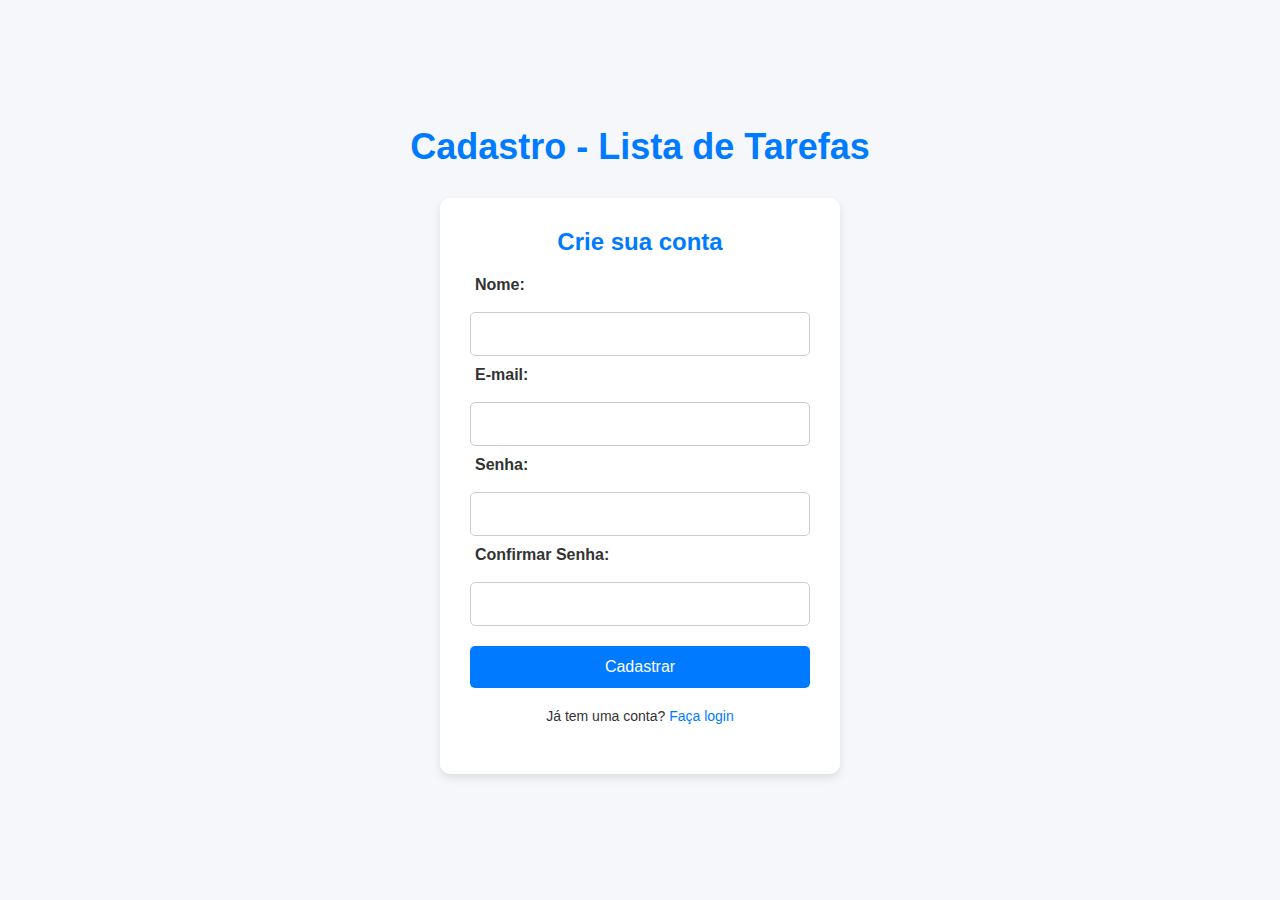
<file: register.html>
<!DOCTYPE html>
<html lang="pt-br">
<head>
    <meta charset="UTF-8">
    <meta name="viewport" content="width=device-width, initial-scale=1.0">
    <title>Cadastro - Lista de Tarefas</title>
    <link rel="icon" type="image/png" href="./imagens/5058507.png">
    <link rel="stylesheet" href="style.css"> 
</head>
<body>
   <h1>Cadastro - Lista de Tarefas</h1>
   
    <div class="container">
        <h2>Crie sua conta</h2>
        <form id="register-form">
            <label for="name">Nome:</label>
            <input type="text" id="name" required>

            <label for="email">E-mail:</label>
            <input type="email" id="email" required>

            <label for="password">Senha:</label>
            <input type="password" id="password" required>

            <label for="confirm-password">Confirmar Senha:</label>
            <input type="password" id="confirm-password" required>

            <button type="submit">Cadastrar</button>
        </form>
        
        <p>Já tem uma conta? <a href="index.html">Faça login</a></p>
        
        <p id="message"></p>
    </div>

    <script src="javascript.js"></script>
</body>
</html>
</file>
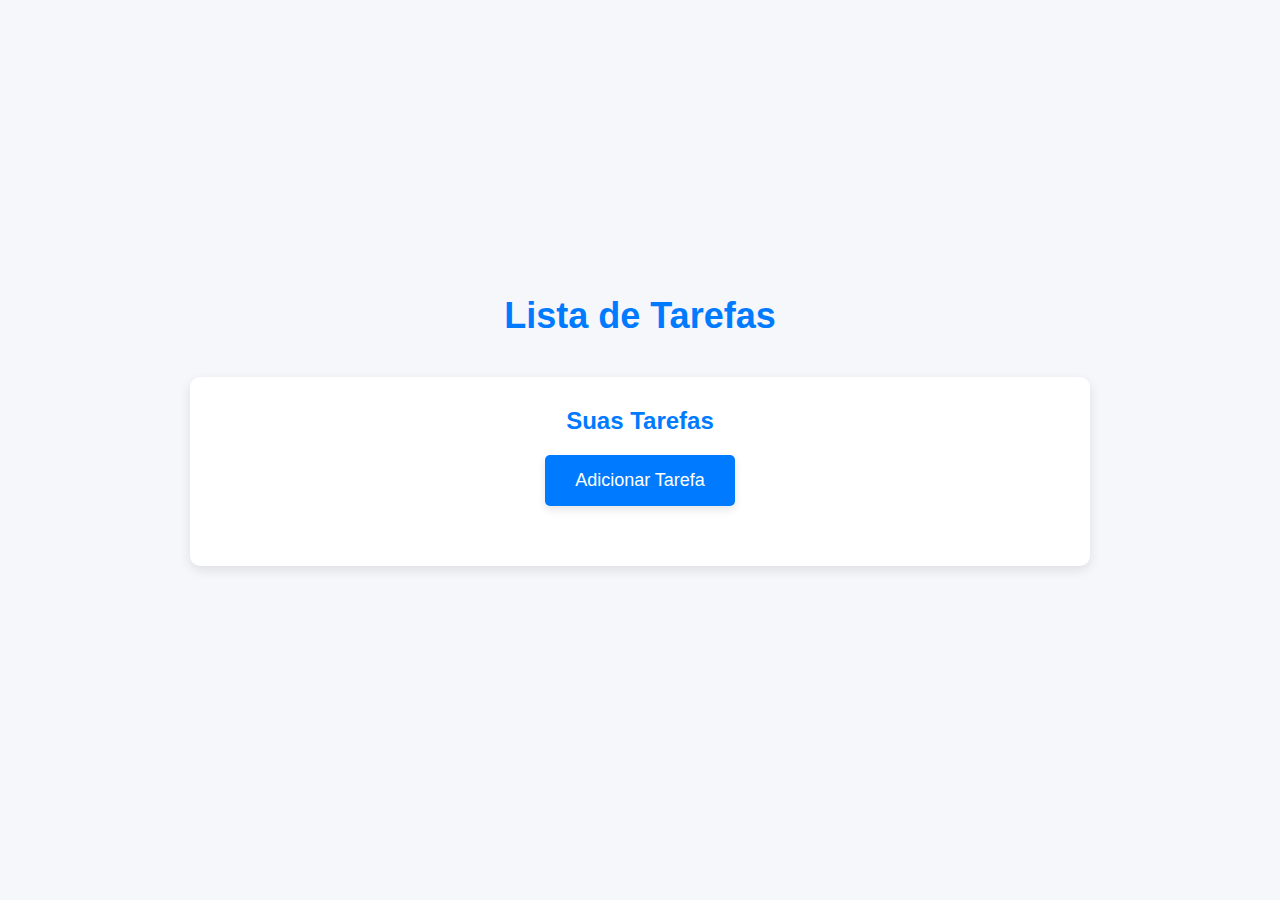
<file: todolist.html>
<!DOCTYPE html>
<html lang="pt-br">
<head>
    <meta charset="UTF-8">
    <meta name="viewport" content="width=device-width, initial-scale=1.0">
    <title>Lista de Tarefas</title>
    <link rel="icon" type="image/png" href="./imagens/5058507.png">
    <link rel="stylesheet" href="./todolist.css">
</head>
<body>
    <h1>Lista de Tarefas</h1>

    <div class="container">
        <h2>Suas Tarefas</h2>

        <button class="add-task-btn" onclick="openModal()">Adicionar Tarefa</button>

        <div class="task-container">
            <ul id="task-list">
                
            </ul>
        </div>
    </div>

    <div class="modal" id="taskModal">
        <div class="modal-content">
            <h2>Nova Tarefa</h2>
            <form id="task-form" onsubmit="saveTask(event)">
                <label for="task-title">Título:</label>
                <input type="text" id="task-title" placeholder="Digite o título da tarefa" required>

                <label for="task-description">Descrição:</label>
                <textarea id="task-description" placeholder="Digite uma descrição"></textarea>

                <label for="task-due-date">Data de Vencimento (Opcional):</label>
                <input type="date" id="task-due-date">

                <button type="submit">Salvar Tarefa</button>
            </form>
            <span class="close" onclick="closeModal()">×</span>
        </div>
    </div>

    <script src="javascript.js"></script>
</body>
</html>
</file>
<file: style.css>
* {
    margin: 0;
    padding: 0;
    box-sizing: border-box;
}


body {
    font-family: 'Arial', sans-serif;
    background-color: #f5f7fa; 
    display: flex;
    justify-content: center;
    align-items: center;
    flex-direction: column;
    height: 100vh;
    color: #333;
}


h1 {
    color: #007bff; 
    font-size: 36px;
    margin-bottom: 30px;
    text-align: center;
}


.container {
    background-color: #fff;
    border-radius: 10px;
    box-shadow: 0 4px 8px rgba(0, 0, 0, 0.1);
    padding: 30px;
    width: 100%;
    max-width: 400px;
    text-align: center;
}


h2 {
    color: #007bff;
    margin-bottom: 20px;
    font-size: 24px;
}


form {
    display: flex;
    flex-direction: column;
}


label {
    text-align: left;
    font-weight: bold;
    margin-bottom: 8px;
    margin-left: 5px;
}


input {
    padding: 12px;
    margin: 10px 0;
    border: 1px solid #ccc;
    border-radius: 5px;
    font-size: 16px;
}

button {
    background-color: #007bff;
    color: white;
    padding: 12px;
    border: none;
    border-radius: 5px;
    cursor: pointer;
    font-size: 16px;
    margin-top: 10px;
    transition: background-color 0.3s ease;
}

button:hover {
    background-color: #0056b3;
}

p {
    margin-top: 20px;
    font-size: 14px;
}

a {
    color: #007bff;
    text-decoration: none;
}

a:hover {
    text-decoration: underline;
}
</file>
<file: todolist.css>
* {
    margin: 0;
    padding: 0;
    box-sizing: border-box;
}


body {
    font-family: 'Arial', sans-serif;
    background-color: #f5f7fa; 
    display: flex;
    justify-content: center;
    align-items: center; 
    flex-direction: column;
    min-height: 100vh;
    color: #333;
    padding: 40px 20px; 
}

h1 {
    color: #007bff; 
    font-size: 36px;
    margin-bottom: 40px;
    text-align: center; 
}


.container {
    background-color: #fff;
    border-radius: 10px;
    box-shadow: 0 4px 12px rgba(0, 0, 0, 0.1);
    padding: 30px;
    width: 100%;
    max-width: 900px;
    text-align: center;
    margin-bottom: 40px;
}


h2 {
    color: #007bff;
    font-size: 24px;
    margin-bottom: 20px;
}


.add-task-btn {
    background-color: #007bff;
    color: white;
    border: none;
    padding: 15px 30px;
    font-size: 18px;
    border-radius: 5px;
    cursor: pointer;
    transition: background-color 0.3s ease, box-shadow 0.3s ease;
    margin-bottom: 30px;
    display: inline-block; 
    box-shadow: 0 4px 8px rgba(0, 0, 0, 0.1);
}

.add-task-btn:hover {
    background-color: #0056b3;
    box-shadow: 0 6px 12px rgba(0, 0, 0, 0.2);
}


.task-container {
    display: flex;
    flex-direction: column;
    gap: 20px; 
    justify-content: center;
    align-items: center; 
}

#task-list {
    list-style: none;
    padding: 0;
}

#task-list li {
    background-color: #fff;
    padding: 20px;
    border-radius: 8px;
    display: flex;
    justify-content: space-between;
    align-items: center;
    box-shadow: 0 4px 8px rgba(0, 0, 0, 0.1);
    color: #333;
    transition: background-color 0.3s ease, transform 0.3s ease;
    position: relative;
    margin-bottom: 15px;
}

#task-list li:hover {
    background-color: #f0f0f0;
    transform: translateY(-5px);
}

#task-list li.completed {
    background-color: #d4edda;
    text-decoration: line-through;
}


#task-list li button {
    background-color: transparent;
    border: none;
    color: #007bff;
    font-size: 16px;
    cursor: pointer;
    transition: color 0.3s ease;
}

#task-list li button:hover {
    color: #0056b3;
}


.modal {
    display: none;
    position: fixed;
    top: 0;
    left: 0;
    width: 100%;
    height: 100%;
    background-color: rgba(0, 0, 0, 0.7);
    justify-content: center;
    align-items: center;
}

.modal-content {
    background-color: #fff;
    padding: 30px;
    border-radius: 10px;
    width: 500px;
    max-width: 90%;
    color: #333;
    box-shadow: 0 4px 12px rgba(0, 0, 0, 0.3);
    position: relative;
    animation: fadeIn 0.3s ease-in-out;
}

@keyframes fadeIn {
    from {
        opacity: 0;
        transform: scale(0.9);
    }
    to {
        opacity: 1;
        transform: scale(1);
    }
}

.close {
    position: absolute;
    top: 10px;
    right: 10px;
    font-size: 24px;
    cursor: pointer;
    color: #333;
}


.modal-content input, .modal-content textarea, .modal-content select {
    width: 100%;
    margin-bottom: 15px;
    padding: 12px;
    border: 1px solid #ccc;
    border-radius: 5px;
    font-size: 16px;
    transition: border-color 0.3s ease, box-shadow 0.3s ease;
}

.modal-content input:focus, .modal-content textarea:focus, .modal-content select:focus {
    border-color: #007bff;
    box-shadow: 0 0 8px rgba(0, 123, 255, 0.3);
}


.modal-content button {
    width: 100%;
    padding: 12px;
    background-color: #007bff;
    color: white;
    border: none;
    border-radius: 5px;
    cursor: pointer;
    transition: background-color 0.3s ease, box-shadow 0.3s ease;
    font-size: 16px;
    box-shadow: 0 4px 8px rgba(0, 0, 0, 0.1);
}

.modal-content button:hover {
    background-color: #0056b3;
    box-shadow: 0 6px 12px rgba(0, 0, 0, 0.2);
}


@media (max-width: 768px) {
    .container {
        width: 90%;
    }

    .add-task-btn {
        width: 100%;
        font-size: 16px;
        padding: 12px;
        margin-bottom: 30px;
    }

    #task-list li {
        flex-direction: column;
        align-items: flex-start;
        gap: 15px;
    }

    #task-list li button {
        margin-left: 0;
        font-size: 14px;
    }
}

@media (max-width: 480px) {
    h1 {
        font-size: 28px;
    }

    .add-task-btn {
        font-size: 14px;
        padding: 10px;
    }

    .modal-content {
        width: 90%;
        padding: 20px;
    }

    #task-list li {
        font-size: 14px;
    }

    #task-list li button {
        font-size: 14px;
    }
}
</file>
